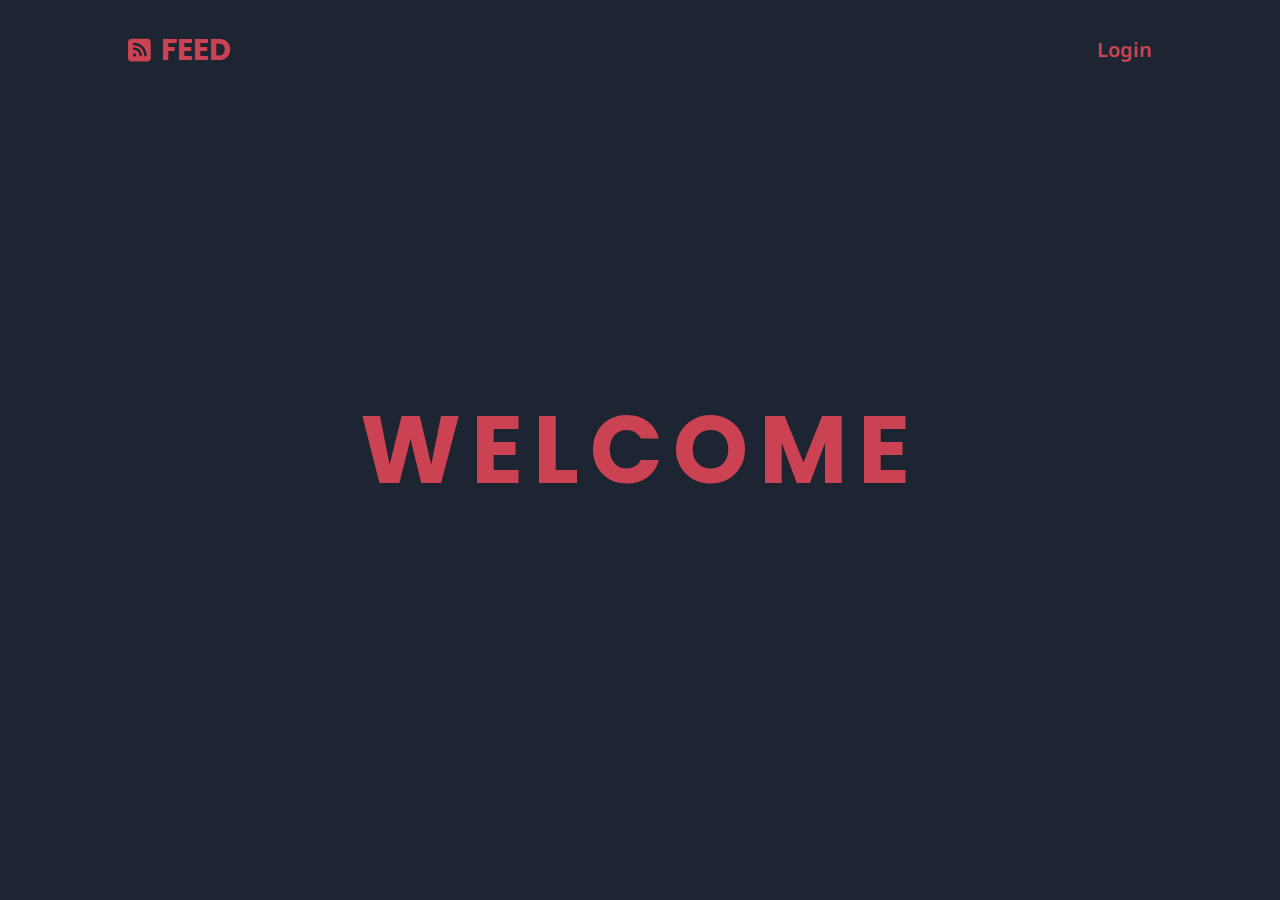
<file: ScratchingTheSurface/Feed App/index.html>
<!DOCTYPE html>
<html lang="en">
<head>
    <meta charset="UTF-8">
    <meta name="viewport" content="width=device-width, initial-scale=1.0">

    <title>login / register page</title>

    <link rel="preconnect" href="https://fonts.googleapis.com">
    <link rel="preconnect" href="https://fonts.gstatic.com" crossorigin>

    <link href="https://fonts.googleapis.com/css2?family=Noto+Sans:ital,wght@0,100..900;1,100..900&display=swap" rel="stylesheet">
    <link href="https://fonts.googleapis.com/css2?family=Poppins:ital,wght@0,100;0,200;0,300;0,400;0,500;0,600;0,700;0,800;0,900;1,100;1,200;1,300;1,400;1,500;1,600;1,700;1,800;1,900&display=swap" rel="stylesheet">
    
    <link rel="stylesheet" href="css/reset.css">
    <link rel="stylesheet" href="css/main.css">
</head>
<body>
    <div class="wrapper">
        <div class="navBar">
            <span class="logo">
                <span class="logoIcon">
                    <svg xmlns="http://www.w3.org/2000/svg" viewBox="0 0 448 512"><!--!Font Awesome Free 6.5.2 by @fontawesome - https://fontawesome.com License - https://fontawesome.com/license/free Copyright 2024 Fonticons, Inc.--><path d="M64 32C28.7 32 0 60.7 0 96V416c0 35.3 28.7 64 64 64H384c35.3 0 64-28.7 64-64V96c0-35.3-28.7-64-64-64H64zM96 136c0-13.3 10.7-24 24-24c137 0 248 111 248 248c0 13.3-10.7 24-24 24s-24-10.7-24-24c0-110.5-89.5-200-200-200c-13.3 0-24-10.7-24-24zm0 96c0-13.3 10.7-24 24-24c83.9 0 152 68.1 152 152c0 13.3-10.7 24-24 24s-24-10.7-24-24c0-57.4-46.6-104-104-104c-13.3 0-24-10.7-24-24zm0 120a32 32 0 1 1 64 0 32 32 0 1 1 -64 0z"/></svg>
                </span>
                <span class="logoText">
                    <a href="index.html">feed</a>
                </span>
            </span>
            <span class="navLog">
                <a href="log.html">login</a>
            </span>
        </div>

        <div class="hero">
            <h1>welcome</h1>
        </div>
    </div>
</body>
</html>
</file>
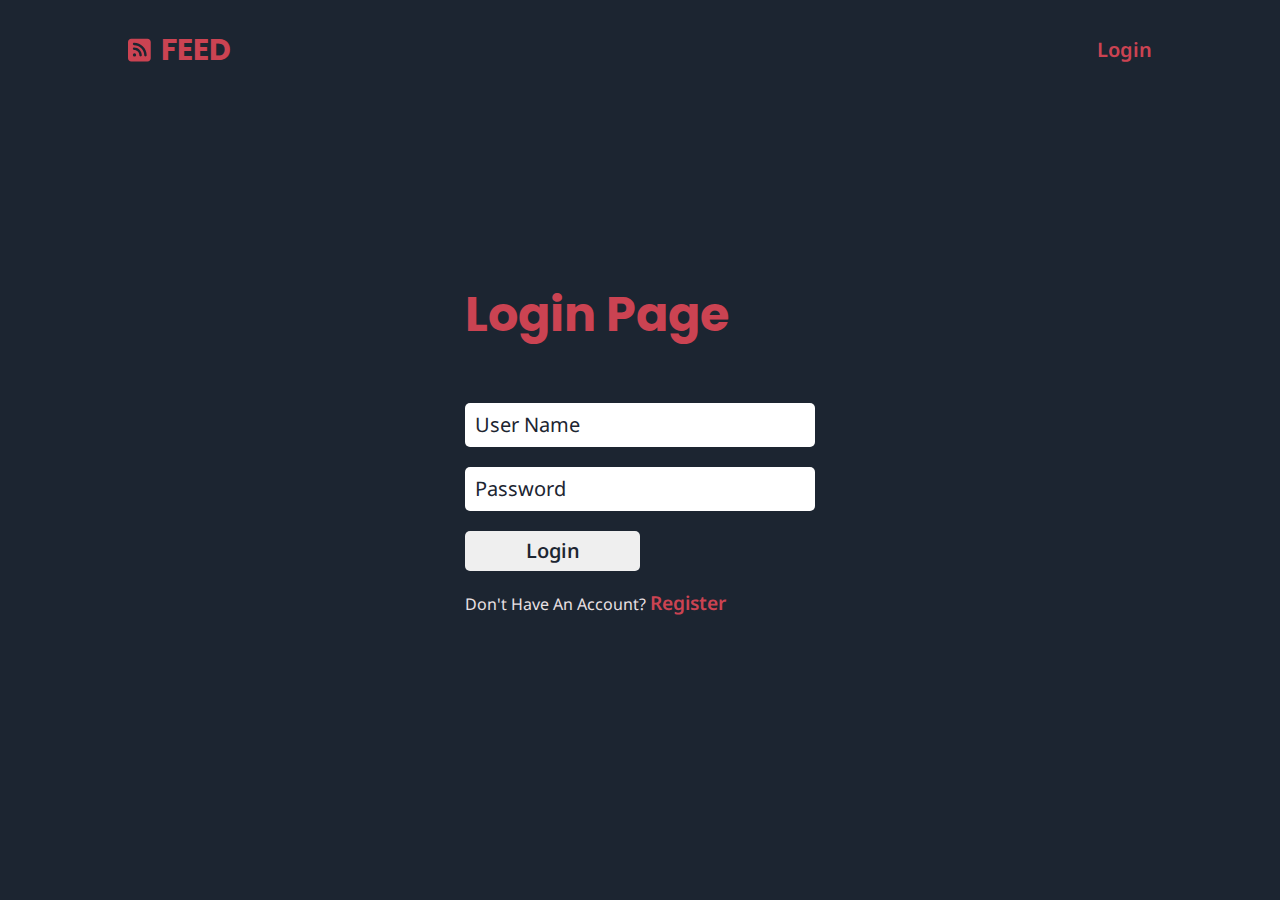
<file: ScratchingTheSurface/Feed App/log.html>
<!DOCTYPE html>
<html lang="en">
<head>
    <meta charset="UTF-8">
    <meta name="viewport" content="width=device-width, initial-scale=1.0">

    <title>login / login page</title>

    <link rel="preconnect" href="https://fonts.googleapis.com">
    <link rel="preconnect" href="https://fonts.gstatic.com" crossorigin>

    <link href="https://fonts.googleapis.com/css2?family=Noto+Sans:ital,wght@0,100..900;1,100..900&display=swap" rel="stylesheet">
    <link href="https://fonts.googleapis.com/css2?family=Poppins:ital,wght@0,100;0,200;0,300;0,400;0,500;0,600;0,700;0,800;0,900;1,100;1,200;1,300;1,400;1,500;1,600;1,700;1,800;1,900&display=swap" rel="stylesheet">
    
    <link rel="stylesheet" href="css/reset.css">
    <link rel="stylesheet" href="css/main.css">
</head>
<body>
    <div class="wrapper">
        <div class="navBar">
            <span class="logo">
                <span class="logoIcon">
                    <svg xmlns="http://www.w3.org/2000/svg" viewBox="0 0 448 512"><!--!Font Awesome Free 6.5.2 by @fontawesome - https://fontawesome.com License - https://fontawesome.com/license/free Copyright 2024 Fonticons, Inc.--><path d="M64 32C28.7 32 0 60.7 0 96V416c0 35.3 28.7 64 64 64H384c35.3 0 64-28.7 64-64V96c0-35.3-28.7-64-64-64H64zM96 136c0-13.3 10.7-24 24-24c137 0 248 111 248 248c0 13.3-10.7 24-24 24s-24-10.7-24-24c0-110.5-89.5-200-200-200c-13.3 0-24-10.7-24-24zm0 96c0-13.3 10.7-24 24-24c83.9 0 152 68.1 152 152c0 13.3-10.7 24-24 24s-24-10.7-24-24c0-57.4-46.6-104-104-104c-13.3 0-24-10.7-24-24zm0 120a32 32 0 1 1 64 0 32 32 0 1 1 -64 0z"/></svg>
                </span>
                <span class="logoText">
                    <a href="index.html">feed</a>
                </span>
            </span>
            <span class="navLog">
                <a href="log.html">login</a>
            </span>
        </div>

        <div class="logSection">
            <div class="formWrapper">
                <h1 class="pageTitle">login page</h1>
            
                <input class="logUsrName" type="text" name="" id="" placeholder="user name">
                <input class="logPass" type="text" name="" id="" placeholder="password">
            
                <button class="logBtn">login</button>
            
                <span class="dhaReg">don't have an account? <a href="reg.html">register</a></span>
            </div>
        </div>
    </div>
</body>
</html>
</file>
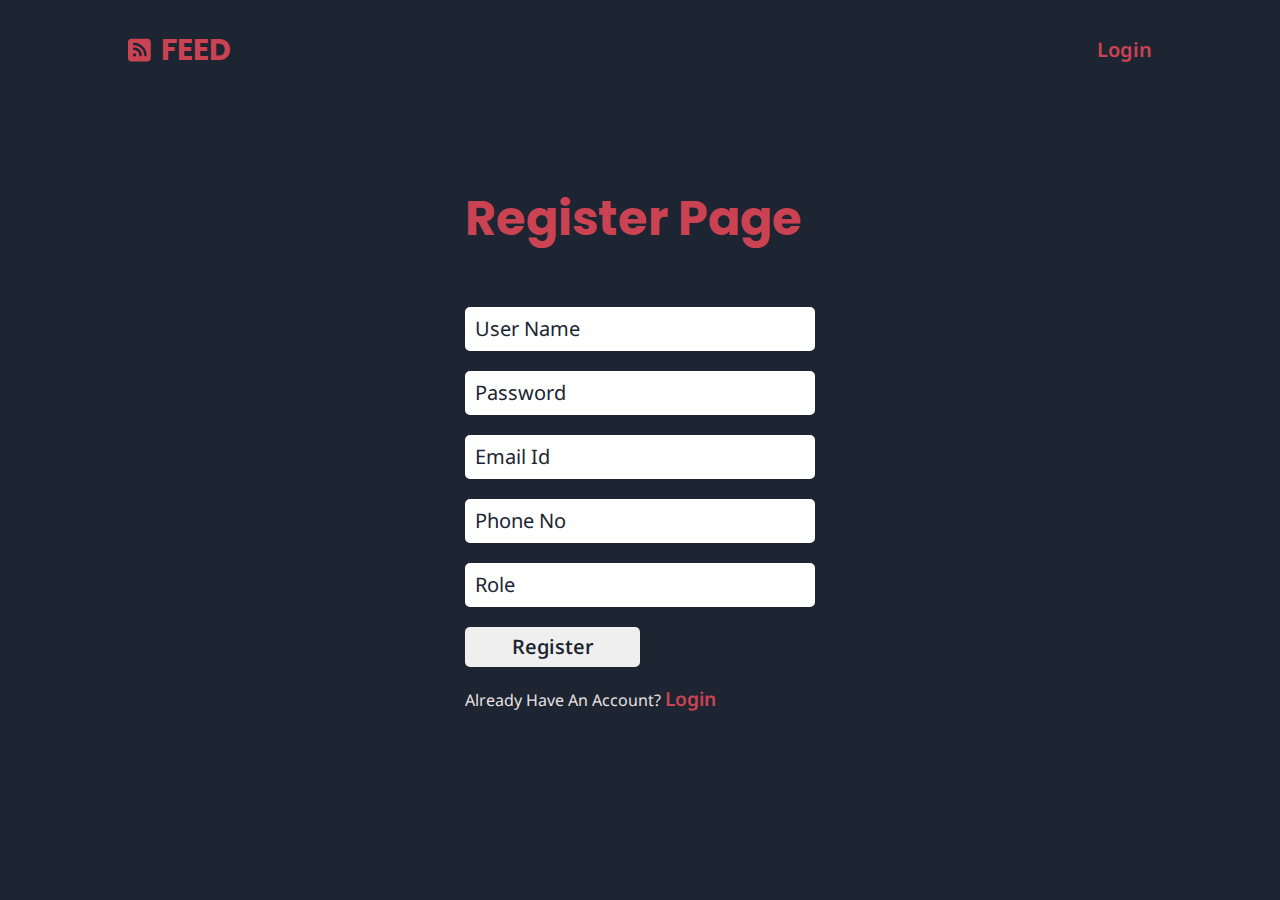
<file: ScratchingTheSurface/Feed App/reg.html>
<!DOCTYPE html>
<html lang="en">
<head>
    <meta charset="UTF-8">
    <meta name="viewport" content="width=device-width, initial-scale=1.0">

    <title>Feeds / register page</title>

    <link rel="preconnect" href="https://fonts.googleapis.com">
    <link rel="preconnect" href="https://fonts.gstatic.com" crossorigin>

    <link href="https://fonts.googleapis.com/css2?family=Noto+Sans:ital,wght@0,100..900;1,100..900&display=swap" rel="stylesheet">
    <link href="https://fonts.googleapis.com/css2?family=Poppins:ital,wght@0,100;0,200;0,300;0,400;0,500;0,600;0,700;0,800;0,900;1,100;1,200;1,300;1,400;1,500;1,600;1,700;1,800;1,900&display=swap" rel="stylesheet">
    
    <link rel="stylesheet" href="css/reset.css">
    <link rel="stylesheet" href="css/main.css">
</head>
<body>
    <div class="wrapper">
        <div class="navBar">
            <span class="logo">
                <span class="logoIcon">
                    <svg xmlns="http://www.w3.org/2000/svg" viewBox="0 0 448 512"><!--!Font Awesome Free 6.5.2 by @fontawesome - https://fontawesome.com License - https://fontawesome.com/license/free Copyright 2024 Fonticons, Inc.--><path d="M64 32C28.7 32 0 60.7 0 96V416c0 35.3 28.7 64 64 64H384c35.3 0 64-28.7 64-64V96c0-35.3-28.7-64-64-64H64zM96 136c0-13.3 10.7-24 24-24c137 0 248 111 248 248c0 13.3-10.7 24-24 24s-24-10.7-24-24c0-110.5-89.5-200-200-200c-13.3 0-24-10.7-24-24zm0 96c0-13.3 10.7-24 24-24c83.9 0 152 68.1 152 152c0 13.3-10.7 24-24 24s-24-10.7-24-24c0-57.4-46.6-104-104-104c-13.3 0-24-10.7-24-24zm0 120a32 32 0 1 1 64 0 32 32 0 1 1 -64 0z"/></svg>
                </span>
                <span class="logoText">
                    <a href="index.html">feed</a>
                </span>
            </span>
            <span class="navLog">
                <a href="log.html">login</a>
            </span>
        </div>
        
        <div class="regSection">
            <div class="formWrapper">
                <h1 class="pageTitle">register page</h1>
            
                <input class="regUsrName" type="text" name="" id="" placeholder="user name">
                <input class="regPass" type="text" name="" id="" placeholder="password">
                <input class="regEmId" type="text" name="" id="" placeholder="email id">
                <input class="regPhN" type="text" name="" id="" placeholder="phone no">
                <input class="regRolDrop" type="text" name="" id="" placeholder="role">
            
                <button class="regBtn">register</button>
            
                <span class="dhaReg">already have an account? <a href="log.html">login</a></span>
            </div>
        </div>
    </div>
</body>
</html>
</file>
<file: ScratchingTheSurface/Feed App/css/main.css>
:root {
    --title-ff: "Poppins", sans-serif;
    --base-ff: "Noto Sans", sans-serif; 

    --h1-fs: 2.986rem;
    --h2-fs: 2.488rem;
    --h3-fs: 2.074rem;
    --h4-fs: 1.728rem;
    --h5-fs: 1.44rem;
    --h6-fs: 1.2rem;
    --p-fs: 1rem;
    --s-fs: 0.833rem;

    --input-fs: 1.25rem;
    --button-fs: 1.25rem;

    --title-fw: 650;
    --imp-fw: 600;
    --button-fw: 550;

    --base-clr: #1c2531;
    --base-ascent-clr: #323A45;
    --ascent-clr-1: #e9e0e3;
    --ascent-clr-2: #cb4352;

    --input-wt: 350px;
}

body {
    background-color: var(--base-clr);
}

h1 {
    font-size: var(--h1-fs);
    text-transform: capitalize;
}

input {
    width: var(--input-wt);
    padding: 10px;
    border: none;
    border-radius: 5px;
    display: block;
    font-size: var(--input-fs);
}

span {
    font-size: var(--p-fs);
    text-transform: capitalize;

    a {
        font-size: var(--h6-fs);
        font-weight: var(--imp-fw);
        cursor: pointer;
    }
}

button {
    width: calc(var(--input-wt) / 2);
    height: 40px;
    border: none;
    border-radius: 5px;
    font-size: var(--button-fs);
    text-transform: capitalize;
    cursor: pointer;
}

.wrapper {
    width: 80%;
    max-width: 1600px;
    margin: 0 auto;
    position: relative;

    .navBar {
        width: 100%;
        height: 100px;
        position: absolute;
        top: 0;
        z-index: 100;
        display: flex;
        justify-content: space-between;
        align-items: center;
        .logo {
            display: flex;
            align-items: center;
            font-family: var(--title-ff);
            .logoIcon {
                display: inline-block;
                svg {
                    height: 26px;
                    fill: var(--ascent-clr-2);
                }
            }

            .logoText {
                margin-left: 10px;
                a {
                    font-size: 30px;
                    font-weight: 700;
                    text-transform: uppercase;
                    color: var(--ascent-clr-2);
                }
            }
        }

        .navLog {
            font-family: var(--base-ff);
            a {
                font-size: var(--button-fs);
                font-weight: 600;
                text-transform: capitalize;
                color: var(--ascent-clr-2); 
            }
        }
    }

    .hero {
        height: 100vh;
        display: flex;
        align-items: center;
        justify-content: center;

        h1 {
            font-family: var(--title-ff);
            font-size: 6rem;
            font-weight: 650;
            letter-spacing: 0.65rem;
            text-transform: uppercase;
            color: var(--ascent-clr-2);
        }
    }

    .logSection, .regSection {
        height: 100vh;
        display: flex;
        justify-content: center;
        align-items: center;

        .formWrapper {

            .pageTitle {
                margin-bottom: 60px;
                font-family: var(--title-ff);
                font-weight: var(--title-fw);
                color: var(--ascent-clr-2);
            }
    
            input {
                margin-bottom: 20px;
                font-family: var(--base-ff);
                color: var(--base-clr);
            }

            input::placeholder {
                text-transform: capitalize;
                color: var(--base-clr);
            }

            input:focus {
                outline: solid 3px var(--ascent-clr-2);
            }
    
            button {
                display: block;
                margin: 20px 0;
                font-family: var(--base-ff);
                font-weight: var(--button-fw);
                color: var(--base-clr);
            }

            button:hover {
                background-color: var(--ascent-clr-2);
                color: var(--ascent-clr-1);
            }

            span {
                font-family: var(--base-ff);
                color: var(--ascent-clr-1);

                a {
                    color: var(--ascent-clr-2);
                }
            }
        }
    }
    
    .logSection {

        .formWrapper {
            input:nth-child(3) {
                margin-bottom: 0;
            }
        }
        
    }

    .regSection {
        .formWrapper {
            input:nth-child(6) {
                margin-bottom: 0;
            }
        }
    }
}
</file>
